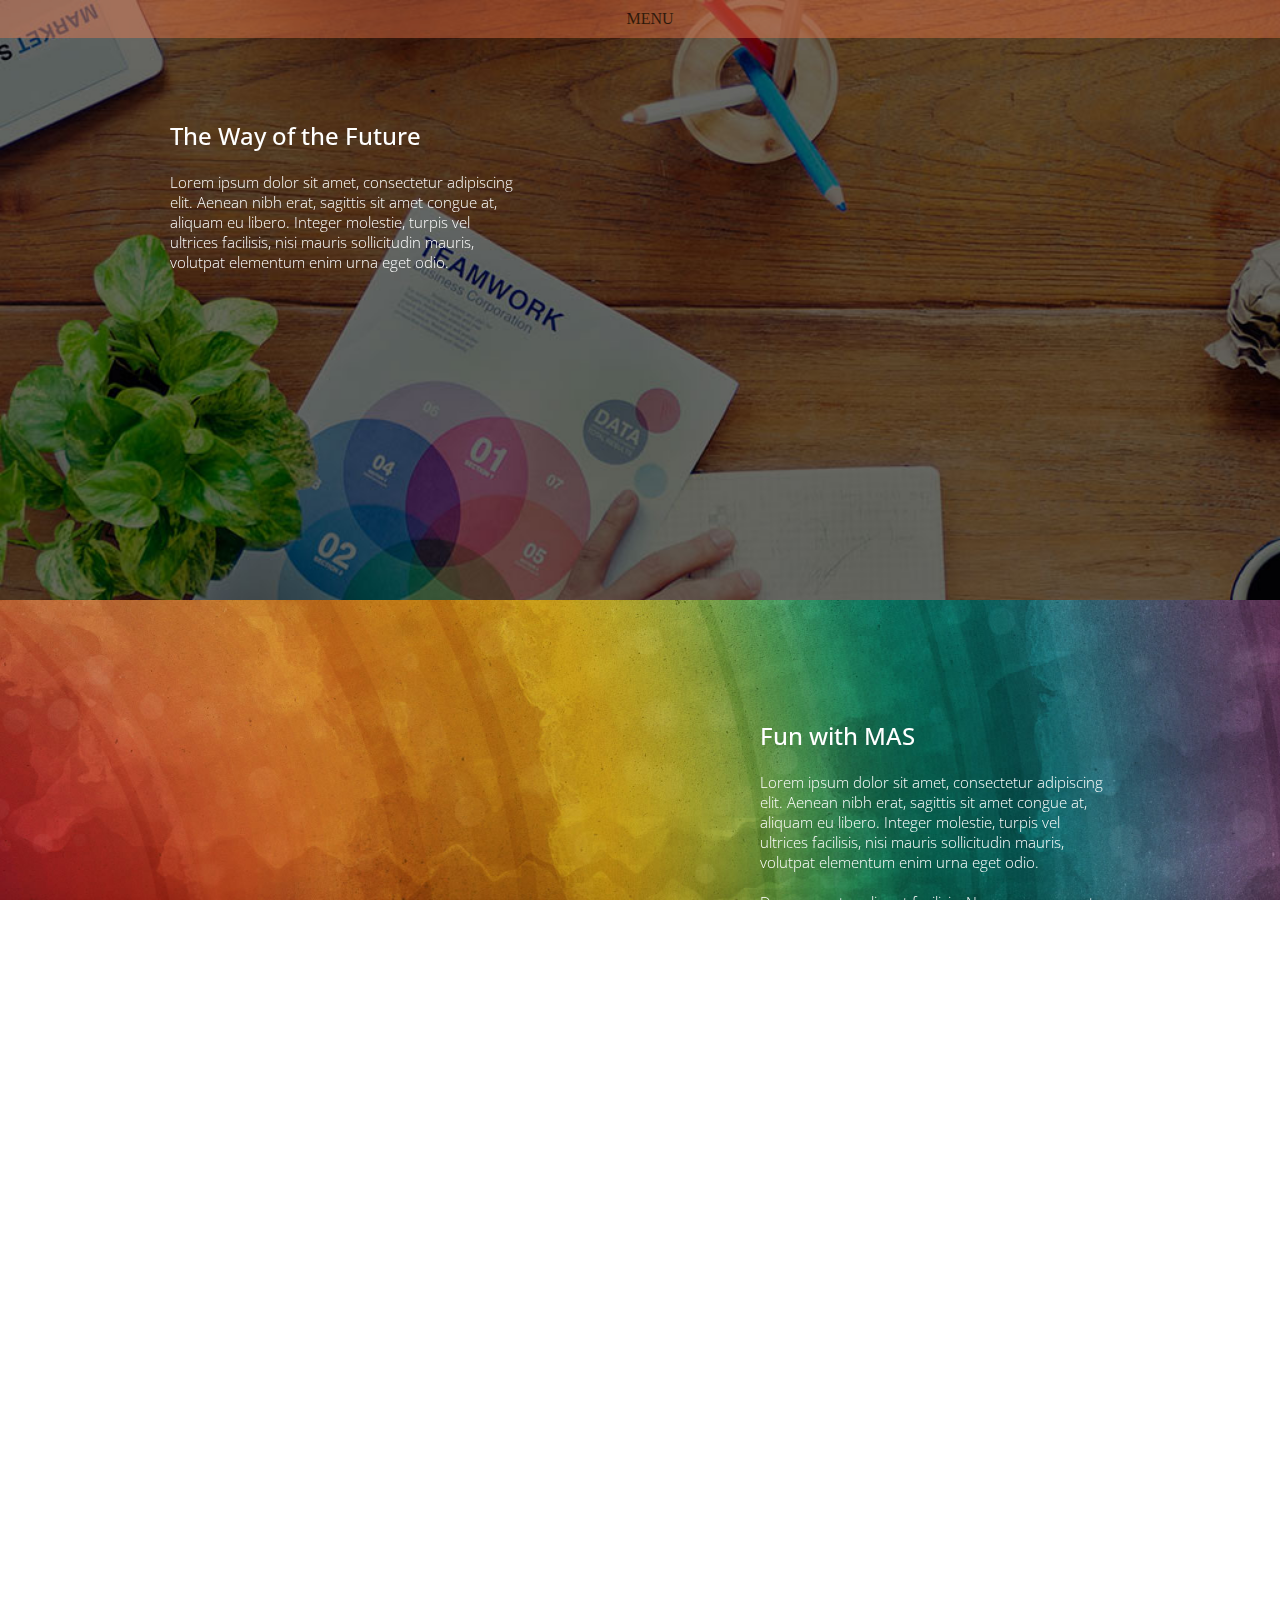
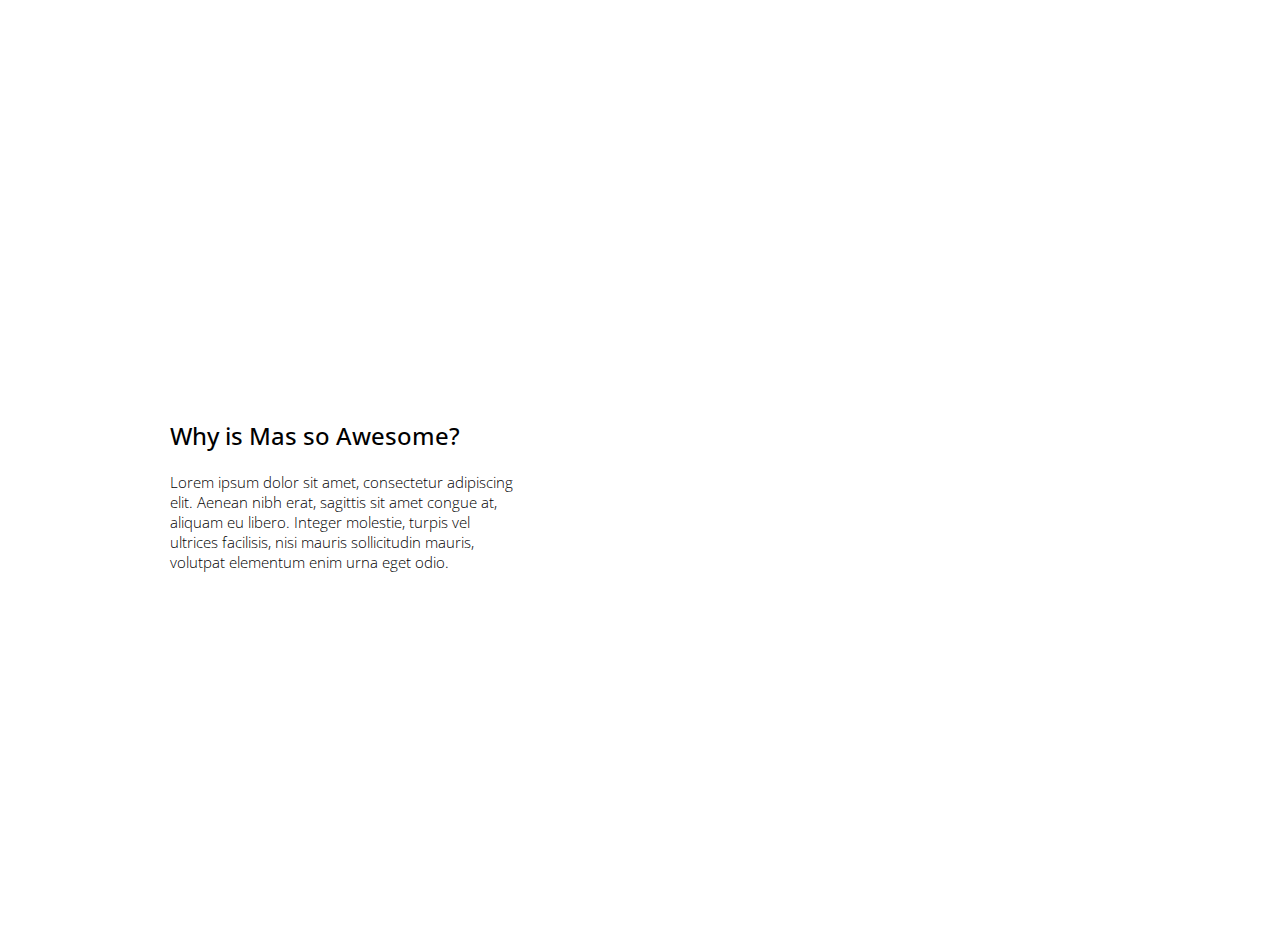
<file: github/Sajt-main/sajt/Završen 3/index.html>
<!DOCTYPE html>
<html lang="en">
<head>
   <meta charset="UTF-8">
   <meta name="viewport" content="width=device-width, initial-scale=1.0">
   <title>Welcome | MAS tike</title>

   <link href="https://fonts.googleapis.com/css?family=Open+Sans+Condensed:300" rel="stylesheet">
   <link href="./css/parallax.css" rel="stylesheet">

</head>
<body>

   <div id="mySidenav" class="sidenav">
      <a href="javascript:void(0)" class="closebtn" onclick="closeNav()">&times;</a>
      <a href="about.html">About</a>
      <a href="clients.html">Clients</a>
      <a href="contact.html">Contact</a>
   </div>
    
   
   <span id="otvori-nav" onclick="openNav()">MENU</span>


   <div id="intro">
      <div class="story">
         <div class="float-left">
            <h2>The Way of the Future</h2>
            <p>Lorem ipsum dolor sit amet, consectetur adipiscing elit. Aenean nibh erat, sagittis sit amet congue at, aliquam eu libero. Integer molestie, turpis vel ultrices facilisis, nisi mauris sollicitudin mauris, volutpat elementum enim urna eget odio.</p> 
         </div>
      </div>
    
   </div>
  
   <div id="second">
      <div class="story">
         <div class="bg"></div>
         <div class="float-right">
            <h2>Fun with MAS</h2>
            <p>Lorem ipsum dolor sit amet, consectetur adipiscing elit. Aenean nibh erat, sagittis sit amet congue at, aliquam eu libero. Integer molestie, turpis vel ultrices facilisis, nisi mauris sollicitudin mauris, volutpat elementum enim urna eget odio.</p> 
            <p>Donec egestas aliquet facilisis. Nunc eu nunc eget neque ornare fringilla. Nam vel sodales lectus. Nulla in pellentesque eros. Donec ultricies, enim vitae varius cursus, risus mauris iaculis neque, euismod sollicitudin metus erat vitae sapien. Sed pulvinar.</p>
         </div>
      </div>
     
   </div>
 
   <div id="third">
      <div class="story">
         <div class="float-left">
            <h2>Why is Mas so Awesome?</h2>
            <p>Lorem ipsum dolor sit amet, consectetur adipiscing elit. Aenean nibh erat, sagittis sit amet congue at, aliquam eu libero. Integer molestie, turpis vel ultrices facilisis, nisi mauris sollicitudin mauris, volutpat elementum enim urna eget odio.</p> 
         </div>
      </div>
     
   </div>
  




   <script src="https://ajax.googleapis.com/ajax/libs/jquery/1.12.4/jquery.min.js"></script>
   <script src="https://www.solodev.com/assets/parallax/jquery.localscroll-1.2.7-min.js"></script>
   <script src="https://www.solodev.com/assets/parallax/jquery.parallax-1.1.3.js"></script>
   <script src="https://www.solodev.com/assets/parallax/jquery.scrollTo-1.4.2-min.js"></script>

   <script type="text/javascript">
      $(document).ready(function(){
            $('#nav').localScroll(800);
            $('#intro').parallax("50%", 0.1);
            $('#second').parallax("50%", 0.1);
            $('.bg').parallax("50%", 0.4);
            $('#third').parallax("50%", 0.3);
      });
   </script>

   <script src="./js/main.js"></script>
   
</body>
</html>
</file>
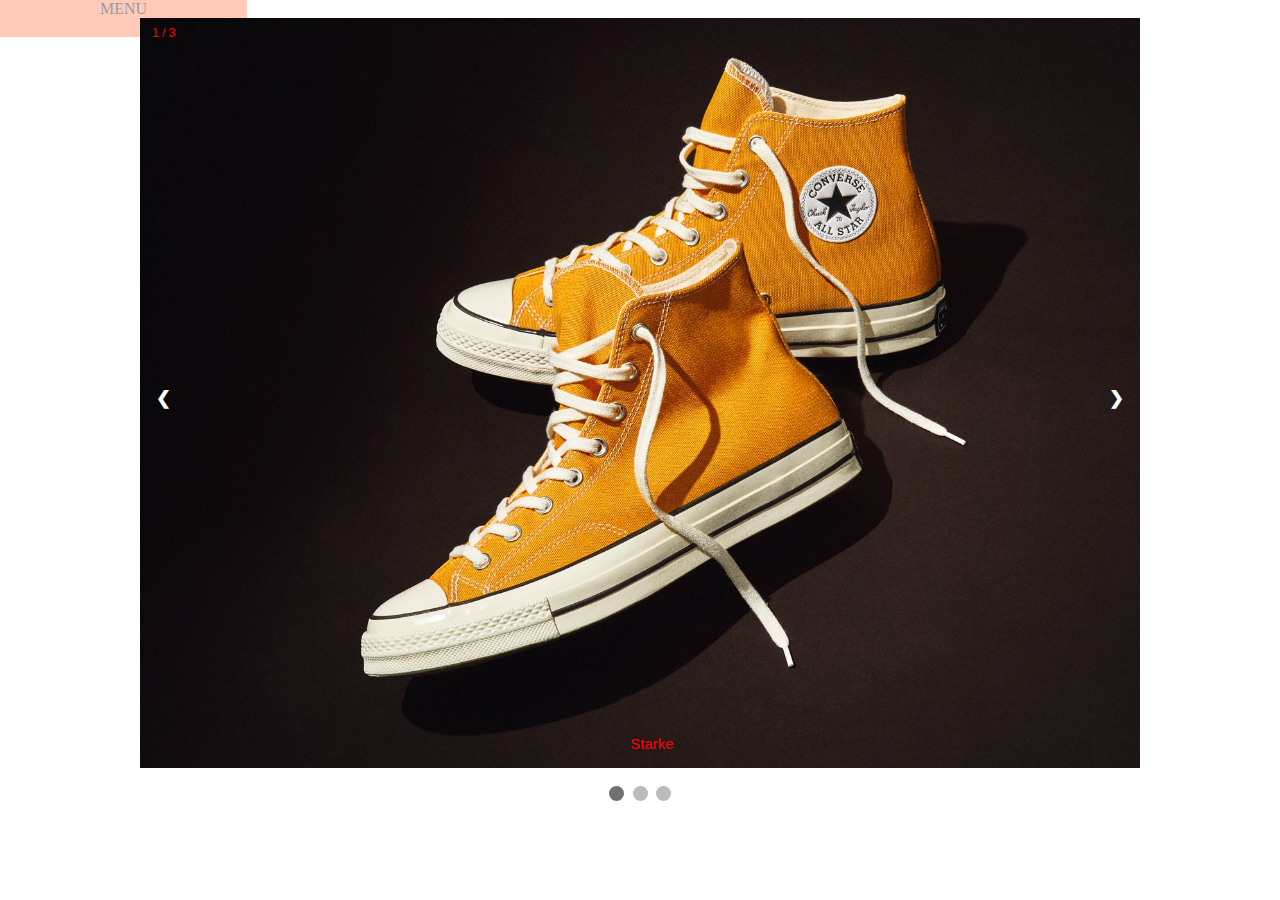
<file: github/Sajt-main/sajt/Završen 3/about.html>
<!DOCTYPE html>
<html lang="en">
<head>
   <meta charset="UTF-8">
   <meta name="viewport" content="width=device-width, initial-scale=1.0">
   <title>About | MAS  world</title>

   <link href="https://fonts.googleapis.com/css?family=Open+Sans+Condensed:300" rel="stylesheet">
   <link href="./css/parallax.css" rel="stylesheet">

</head>
<body>

   <div id="mySidenav" class="sidenav">
      <a href="javascript:void(0)" class="closebtn" onclick="closeNav()">&times;</a>
      <a href="index.html">Home</a>
      <a href="clients.html">Clients</a>
      <a href="contact.html">Contact</a>
   </div>
    
   
   <span id="otvori-nav" onclick="openNav()" style="position: sticky; width: 100%; padding: 20px 100px;">MENU</span>

   <div></div>

   <div class="kont">
        <div class="slideshow-container">

            <div class="mySlides fade">
            <div class="numbertext">1 / 3</div>
            <img src="./images/galerija1.jpg" style="width:100%">
            <div class="text">Starke</div>
            </div>
            
            <div class="mySlides fade">
            <div class="numbertext">2 / 3</div>
            <img src="./images/galerija2.jpg" style="width:100%">
            <div class="text">Jordan nike</div>
            </div>
            
            <div class="mySlides fade">
            <div class="numbertext">3 / 3</div>
            <img src="./images/galerija3.jpg" style="width:100%">
            <div class="text">Lifestyle</div>
            </div>
            
            <a class="prev" onclick="plusSlides(-1)">&#10094;</a>
            <a class="next" onclick="plusSlides(1)">&#10095;</a>
            
            </div>
            <br>
            
            <div style="text-align:center">
            <span class="dot" onclick="currentSlide(1)"></span> 
            <span class="dot" onclick="currentSlide(2)"></span> 
            <span class="dot" onclick="currentSlide(3)"></span> 
            </div>
    </div>

   



   <script src="./js/main.js"></script>
   <script src="./js/galerija.js"></script>
   
</body>
</html>
</file>
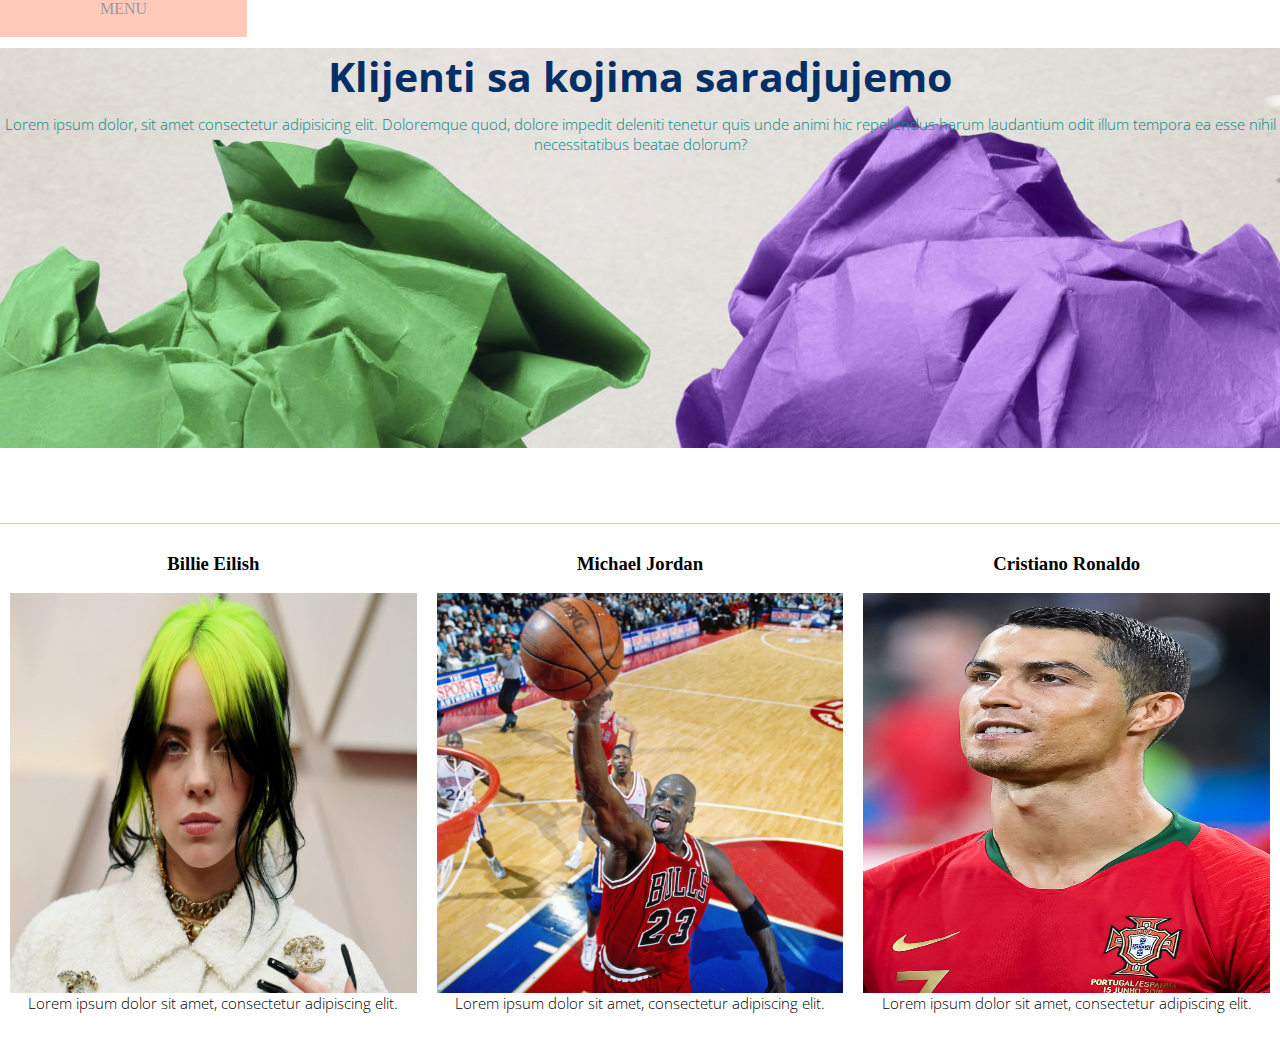
<file: github/Sajt-main/sajt/Završen 3/clients.html>
<!DOCTYPE html>
<html lang="en">
<head>
   <meta charset="UTF-8">
   <meta name="viewport" content="width=device-width, initial-scale=1.0">
   <title>Welcome | MAS world</title>

   <link href="https://fonts.googleapis.com/css?family=Open+Sans+Condensed:300" rel="stylesheet">
   <link href="./css/parallax.css" rel="stylesheet">

</head>
<body>

   <div id="mySidenav" class="sidenav">
      <a href="javascript:void(0)" class="closebtn" onclick="closeNav()">&times;</a>
      <a href="index.html">Home</a>
      <a href="about.html">About</a>
      <a href="contact.html">Contact</a>
   </div>
    
   
   <span id="otvori-nav" onclick="openNav()" style="position: sticky; width: 100%; padding: 20px 100px;">MENU</span>

   <section id="showcase">
       <h1>Klijenti sa kojima saradjujemo</h1>
       <p style="color: rgb(8, 134, 134);">Lorem ipsum dolor, sit amet consectetur adipisicing elit. Doloremque quod, dolore impedit deleniti tenetur quis unde animi hic repellendus harum laudantium odit illum tempora ea esse nihil necessitatibus beatae dolorum?</p>
   </section>


   <div class="container-1">
        <div class="box-1">
            <h3>Michael Jordan</h3>
            <img src="./images/jordan.jpg" alt="Girl in a jacket" width="300px" height="400px">
            <p>Lorem ipsum dolor sit amet, consectetur adipiscing elit.</p>
        </div>
        <div class="box-2">
            <h3>Billie Eilish</h3>
            <img src="./images/billie.jpg" alt="Girl in a jacket" width="300px" height="400px">
            <p>Lorem ipsum dolor sit amet, consectetur adipiscing elit.</p>
        </div>
        <div class="box-3">
            <h3>Cristiano Ronaldo</h3>
            <img src="./images/ronaldo.jpg" alt="Girl in a jacket" width="300px" height="400px">
            <p>Lorem ipsum dolor sit amet, consectetur adipiscing elit.</p>
        </div>
  </div>
   

   <script src="./js/main.js"></script>
   
</body>
</html>
</file>
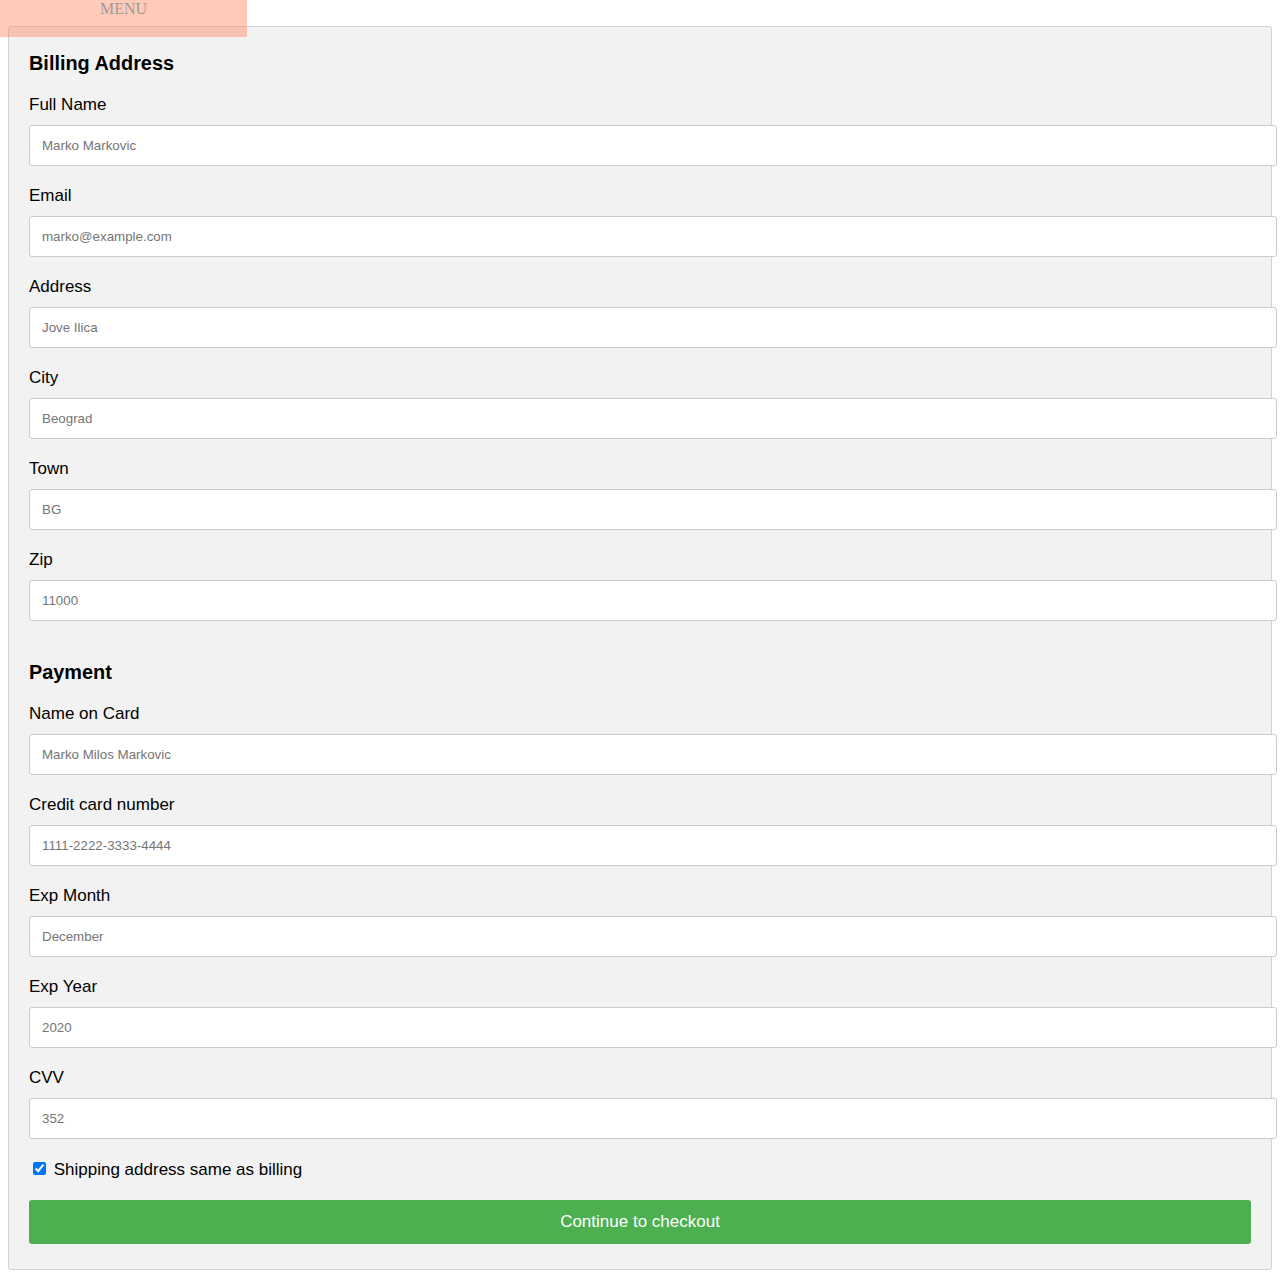
<file: github/Sajt-main/sajt/Završen 3/contact.html>
<!DOCTYPE html>
<html lang="en">
<head>
   <meta charset="UTF-8">
   <meta name="viewport" content="width=device-width, initial-scale=1.0">
   <title>Welcome | MAS world</title>

   <link href="https://fonts.googleapis.com/css?family=Open+Sans+Condensed:300" rel="stylesheet">
   <link href="./css/parallax.css" rel="stylesheet">
   <link href="./css/forma.css" rel="stylesheet">

</head>
<body>

   <div id="mySidenav" class="sidenav">
      <a href="javascript:void(0)" class="closebtn" onclick="closeNav()">&times;</a>
      <a href="index.html">Home</a>
      <a href="about.html">About</a>
      <a href="clients.html">Clients</a>
   </div>
    
  
   <span id="otvori-nav" onclick="openNav()" style="position: sticky; width: 100%; padding: 20px 100px;">MENU</span>

   <div class="kontejner">
      <div class="row">
         <div class="col-75">
           <div class="container">
             <form action="/action_page.php">
             
               <div class="row">
                 <div class="col-50">
                   <h3>Billing Address</h3>
                   <label for="fname"><i class="fa fa-user"></i> Full Name</label>
                   <input type="text" id="fname" name="firstname" placeholder="Marko Markovic" required>
                   <label for="email"><i class="fa fa-envelope"></i> Email</label>
                   <input type="email" id="email" name="email" placeholder="marko@example.com" required>
                   <label for="adr"><i class="fa fa-address-card-o"></i> Address</label>
                   <input type="text" id="adr" name="address" placeholder="Jove Ilica" required>
                   <label for="city"><i class="fa fa-institution"></i> City</label>
                   <input type="text" id="city" name="city" placeholder="Beograd" required>
       
                   <div class="row">
                     <div class="col-50">
                       <label for="state">Town</label>
                       <input type="text" id="state" name="state" placeholder="BG">
                     </div>
                     <div class="col-50">
                       <label for="zip">Zip</label>
                       <input type="text" id="zip" name="zip" placeholder="11000">
                     </div>
                   </div>
                 </div>
       
                 <div class="col-50">
                   <h3>Payment</h3>
                   
                   <label for="cname">Name on Card</label>
                   <input type="text" id="cname" name="cardname" placeholder="Marko Milos Markovic">
                   <label for="ccnum">Credit card number</label>
                   <input type="text" id="ccnum" name="cardnumber" placeholder="1111-2222-3333-4444">
                   <label for="expmonth">Exp Month</label>
                   <input type="text" id="expmonth" name="expmonth" placeholder="December">
                   <div class="row">
                     <div class="col-50">
                       <label for="expyear">Exp Year</label>
                       <input type="text" id="expyear" name="expyear" placeholder="2020">
                     </div>
                     <div class="col-50">
                       <label for="cvv">CVV</label>
                       <input type="text" id="cvv" name="cvv" placeholder="352">
                     </div>
                   </div>
                 </div>
                 
               </div>
               <label>
                 <input type="checkbox" checked="checked" name="sameadr"> Shipping address same as billing
               </label>
               <input type="submit" value="Continue to checkout" class="btn">
             </form>
           </div>
         </div>
       </div>
   </div>
   

   <script src="./js/main.js"></script>
   
</body>
</html>
</file>
<file: github/Sajt-main/sajt/Završen 3/css/parallax.css>
@charset "utf-8";
/* CSS Document */

body{
        margin: 0;
        min-width: 980px;
        padding: 0;
}

p{
        margin: 0 0 20px 0;     
}

p, ul{
        font-family: 'Open Sans Condensed', sans-serif;
        font-size-adjust:0.488;
        font-weight:200;
        font-style:normal;
}

img{
        border: 0;
        width: 100%;
}

h1, #pixels{
        font-family: 'Open Sans Condensed', sans-serif;
        font-size-adjust:0.40;
        font-weight:700;
        font-style:normal;
}

h2{
        font-family: 'Open Sans Condensed', sans-serif;
        font-size-adjust:0.531;
        font-weight:500;
        font-style:normal;
}

#header h1, #pixels{
        color: #48941A;
}

.float-left{
        float: left;    
        margin: 0 0 0 20px;
}

.float-right{
        float: right;
        margin: 0 20px 0 0;
}

.center{
        font-size: 2.5em;
        padding: 80px 0 0 0;
        text-align: center;
}

#nav{
        list-style: none;
        position: fixed;
        right: 20px;
}

#nav li{
        margin: 0 0 15px 0;     
}

#header, #intro, #second{
        width: 100%;
}

#intro{
        background:url("../images/work-1.jpg") 50% 0 no-repeat fixed;
		background-size: cover;
        color: white;
        height: 600px;
        margin: 0 auto;
        padding: 0;
        width: 100%;
}

#second{
        background: url("../images/secondBG-1.jpg") 50% 0 no-repeat fixed;
		background-size: cover;
        color: white;
        height: 1300px;
        margin: 0 auto;
        overflow: hidden;
        padding: 0;
        width: 100%;
}

#second .bg{
        background: url("../images/trainers-1.png") 50% 0 no-repeat fixed;
        height: 1300px;
        margin: 0 auto;
        padding: 0;
        position: absolute;
        z-index: 200;
        max-width: 1900px;
		width: 100%;
        overflow: hidden;
}

#third{
        background: url("../images/creative-1.jpg") 50% 0 no-repeat fixed;
		background-size: cover;
        color: black;
        height: 650px;
        padding: 100px 0 0 0;   
        width: 100%;
        overflow: hidden;
        padding: 0;
}

#fifth{
        background: #ccc;
        height: 400px;
        margin: 0 auto;
        padding: 40px 0 0 0;
}

.story{
        margin: 0 auto;
        min-width: 980px;
        overflow: auto;
        width: 980px;
}

.story .float-left, .story .float-right{
        padding: 100px 0 0 0;
        position: relative;
        width: 350px;   
}

/*Sidenav*/

.sidenav {
  height: 100%; /* 100% Full-height */
  width: 0; /* 0 width - change this with JavaScript */
  position: fixed; /* Stay in place */
  z-index: 1; /* Stay on top */
  top: 0; /* Stay at the top */
  left: 0;
  background-color: lightcoral; /* Black*/
  overflow-x: hidden; /* Disable horizontal scroll */
  padding-top: 60px; /* Place content 60px from the top */
  transition: 0.5s; /* 0.5 second transition effect to slide in the sidenav */
  opacity: 0.7;
}

/* The navigation menu links */
.sidenav a {
  padding: 45px;
  text-decoration: none;
  font-size: 25px;
  text-align: center;
  color:purple;
  display: block;
  transition: 0.3s;
}

/* When you mouse over the navigation links, change their color */
.sidenav a:hover {
  color: #f1f1f1;
}

/* Position and style the close button (top right corner) */
.sidenav .closebtn {
  position: absolute;
  top: 0;
  right: 25px;
  font-size: 36px;
  margin-left: 50px;
}

#otvori-nav{
  text-align: center;
  margin: auto;
  width: 100%;
  padding: 10px;
  background-color: coral;
  position: fixed;
  opacity: 0.4;
  cursor: pointer;
}


@media screen and (max-height: 450px) {
        .sidenav {padding-top: 15px;}
        .sidenav a {font-size: 18px;}
}


/*Galerija*/

.kont {
  box-sizing: border-box;
  font-family: Verdana, sans-serif;
}

#otvori-nav{
  margin-bottom: 100px;
}

.mySlides {
  display: none;
}
img {
  vertical-align: middle;
}

/* Slideshow container */
.slideshow-container {
  max-width: 1000px;
  position: relative;
  margin: auto;
}



/* Next & previous buttons */
.prev, .next {
  cursor: pointer;
  position: absolute;
  top: 50%;
  width: auto;
  padding: 16px;
  margin-top: -22px;
  color: white;
  font-weight: bold;
  font-size: 18px;
  transition: 0.6s ease;
  border-radius: 0 3px 3px 0;
  user-select: none;
}

/* Position the "next button" to the right */
.next {
  right: 0;
  border-radius: 3px 0 0 3px;
}

/* On hover, add a black background color with a little bit see-through */
.prev:hover, .next:hover {
  background-color: rgba(0,0,0,0.8);
}

/* Caption text */
.text {
  color: red;
  font-size: 15px;
  padding: 8px 12px;
  position: absolute;
  bottom: 8px;
  width: 100%;
  text-align: center;
}

/* Number text (1/3 etc) */
.numbertext {
  color: red;
  font-size: 12px;
  padding: 8px 12px;
  position: absolute;
  top: 0;
}

/* The dots/bullets/indicators */
.dot {
  cursor: pointer;
  height: 15px;
  width: 15px;
  margin: 0 2px;
  background-color: #bbb;
  border-radius: 50%;
  display: inline-block;
  transition: background-color 0.6s ease;
}

.active, .dot:hover {
  background-color: #717171;
}

/* Fading animation */
.fade {
  -webkit-animation-name: fade;
  -webkit-animation-duration: 1.5s;
  animation-name: fade;
  animation-duration: 1.5s;
}

@-webkit-keyframes fade {
  from {opacity: .4} 
  to {opacity: 1}
}

@keyframes fade {
  from {opacity: .4} 
  to {opacity: 1}
}

/* On smaller screens, decrease text size */
@media only screen and (max-width: 300px) {
  .prev, .next,.text {font-size: 11px}
}


/*Clients*/

#showcase{
  min-height:400px;
  background:url('../images/creative-1.jpg') no-repeat center center;
  text-align:center;
  margin-top: 0;
  color:#ffffff;
}

#showcase h1{
  margin-top:30px;
  font-size:55px;
  margin-bottom:10px;
  color: 	rgb(4, 47, 102);
}


@media(min-width:468px){
  .container-1{
    display:flex;
    margin-top: 75px;
    /*
    align-items:flex-start;
    align-items:flex-end;
    align-items:center;
    
    flex-direction:column;
    */
  } 
}

  .container-1 div, .container-2 div, .container-3 div{
    border-top: 1px lightblue solid;
    padding:10px;
  }

  .box-1{
    flex:1;
    order:2;
    text-align: center;
  }
  
  .box-2{
    flex:1;
    order:1;
    text-align: center;
  }
  
  .box-3{
    flex:1;
    order: 3;
    text-align: center;
  }

  @media(min-width:468px){
    .container-1{
      display:flex;
      margin-top: 75px;
      /*
      align-items:flex-start;
      align-items:flex-end;
      align-items:center;
      
      flex-direction:column;
      */
    } 

    .box-1 .box-2 .box-3{
      flex-direction: column;
    }
  }

  /*Kontakt forma*/
</file>
<file: github/Sajt-main/sajt/Završen 3/css/forma.css>
.kontejner{
    box-sizing: border-box;
    font-family: Arial;
    font-size: 17px;
    padding: 8px;
}

.row {
    display: -ms-flexbox; /* IE10 */
    display: flex;
    -ms-flex-wrap: wrap; /* IE10 */
    flex-wrap: wrap;
    margin: 0 -16px;
  }
  
  .col-25 {
    -ms-flex: 25%; /* IE10 */
    flex: 25%;
  }
  
  .col-50 {
    -ms-flex: 50%; /* IE10 */
    flex: 50%;
  }
  
  .col-75 {
    -ms-flex: 75%; /* IE10 */
    flex: 75%;
  }
  
  .col-25,
  .col-50,
  .col-75 {
    padding: 0 16px;
  }
  
  .container {
    background-color: #f2f2f2;
    padding: 5px 20px 15px 20px;
    border: 1px solid lightgrey;
    border-radius: 3px;
  }
  
  input[type=text] {
    width: 100%;
    margin-bottom: 20px;
    padding: 12px;
    border: 1px solid #ccc;
    border-radius: 3px;
  }

  input[type=email] {
    width: 100%;
    margin-bottom: 20px;
    padding: 12px;
    border: 1px solid #ccc;
    border-radius: 3px;
  }
  
  label {
    margin-bottom: 10px;
    display: block;
  }
  
  .icon-container {
    margin-bottom: 20px;
    padding: 7px 0;
    font-size: 24px;
  }
  
  .btn {
    background-color: #4CAF50;
    color: white;
    padding: 12px;
    margin: 10px 0;
    border: none;
    width: 100%;
    border-radius: 3px;
    cursor: pointer;
    font-size: 17px;
  }
  
  .btn:hover {
    background-color: #45a049;
  }
  
  a {
    color: #2196F3;
  }
  
  hr {
    border: 1px solid lightgrey;
  }
  
  span.price {
    float: right;
    color: grey;
  }
  
  /* Responsive layout - when the screen is less than 800px wide, make the two columns stack on top of each other instead of next to each other (also change the direction - make the "cart" column go on top) */
  @media (max-width: 800px) {
    .row {
      flex-direction: column-reverse;
    }
    .col-25 {
      margin-bottom: 20px;
    }
  }
</file>
